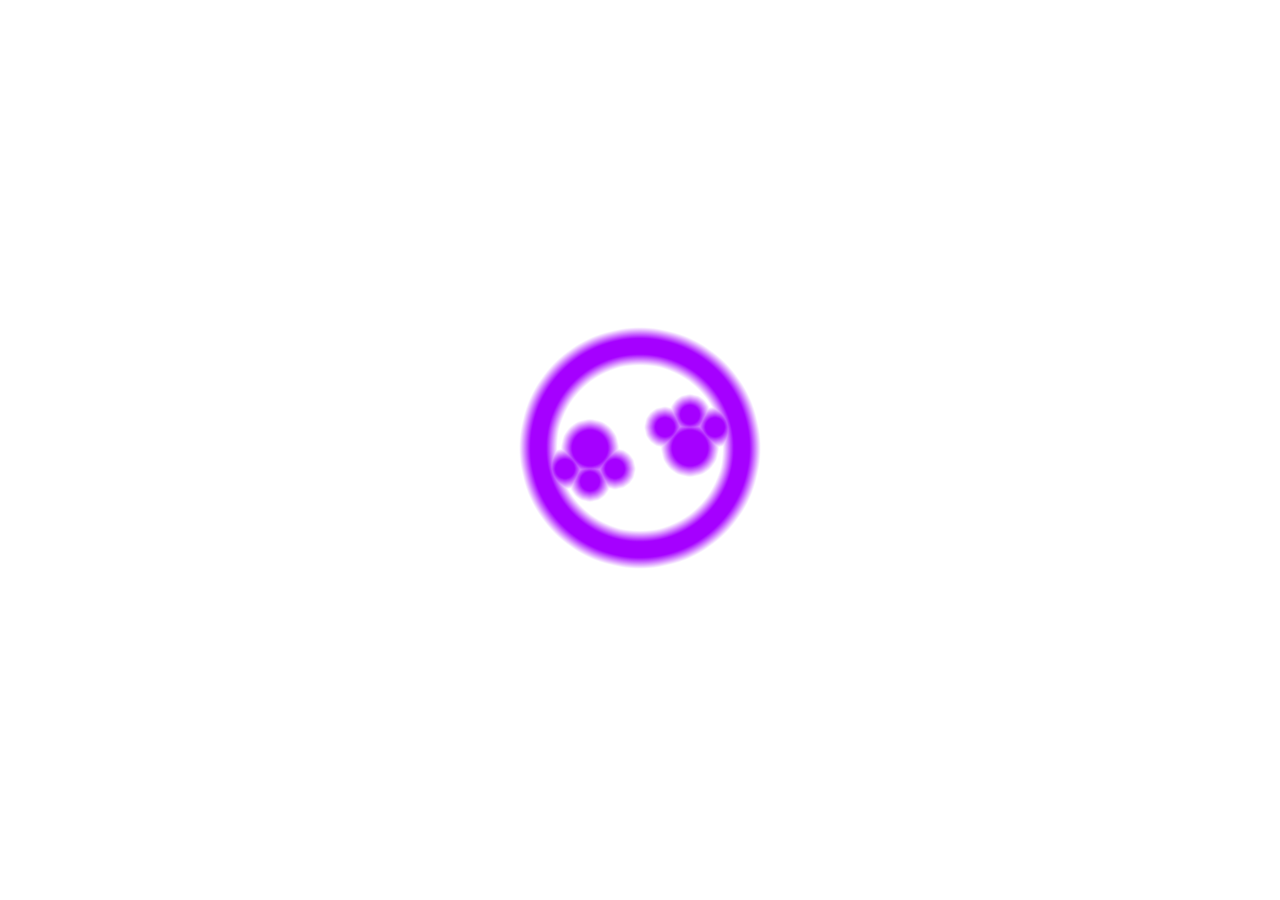
<file: index.html>
<!DOCTYPE html>
<html lang="en">
  <head>
    <title>welcome (๑￫‿ฺ￩๑)</title>
    <meta charset="utf-8">
    <link rel="stylesheet" href="css/styles.css">
    <meta name="viewport" content="width=device-width, initial-scale=1">
    <!--Fonts-->
    <link rel="preconnect" href="https://fonts.googleapis.com">
    <link rel="preconnect" href="https://fonts.gstatic.com" crossorigin>
    <link href="https://fonts.googleapis.com/css2?family=Libre+Franklin:wght@100&display=swap" rel="stylesheet">
    <!--Favicons-->
    <link rel="shortcut icon" href="images\logo\danielsgone.ico">
    <link rel="icon" type="image/png" sizes="32x32" href="images\logo\favicon32x32.png">
    <link rel="icon" type="image/png" sizes="192x192" href="images\logo\android-chrome.png">
    <link rel="mask-icon" href="images\logo\danielsgone.svg" color="#FFFFFF">
    <link rel="apple-touch-icon" sizes="180x180" href="images\logo\appleicon.png">
  </head>

  <body>
    <div id="portal">
      <a href="home"><img class="spin" src="images\logo\portal.png" width="250px"/></a>
    </div>
    <script src="./js/scripts.js"></script>
  </body>
</html>
</file>
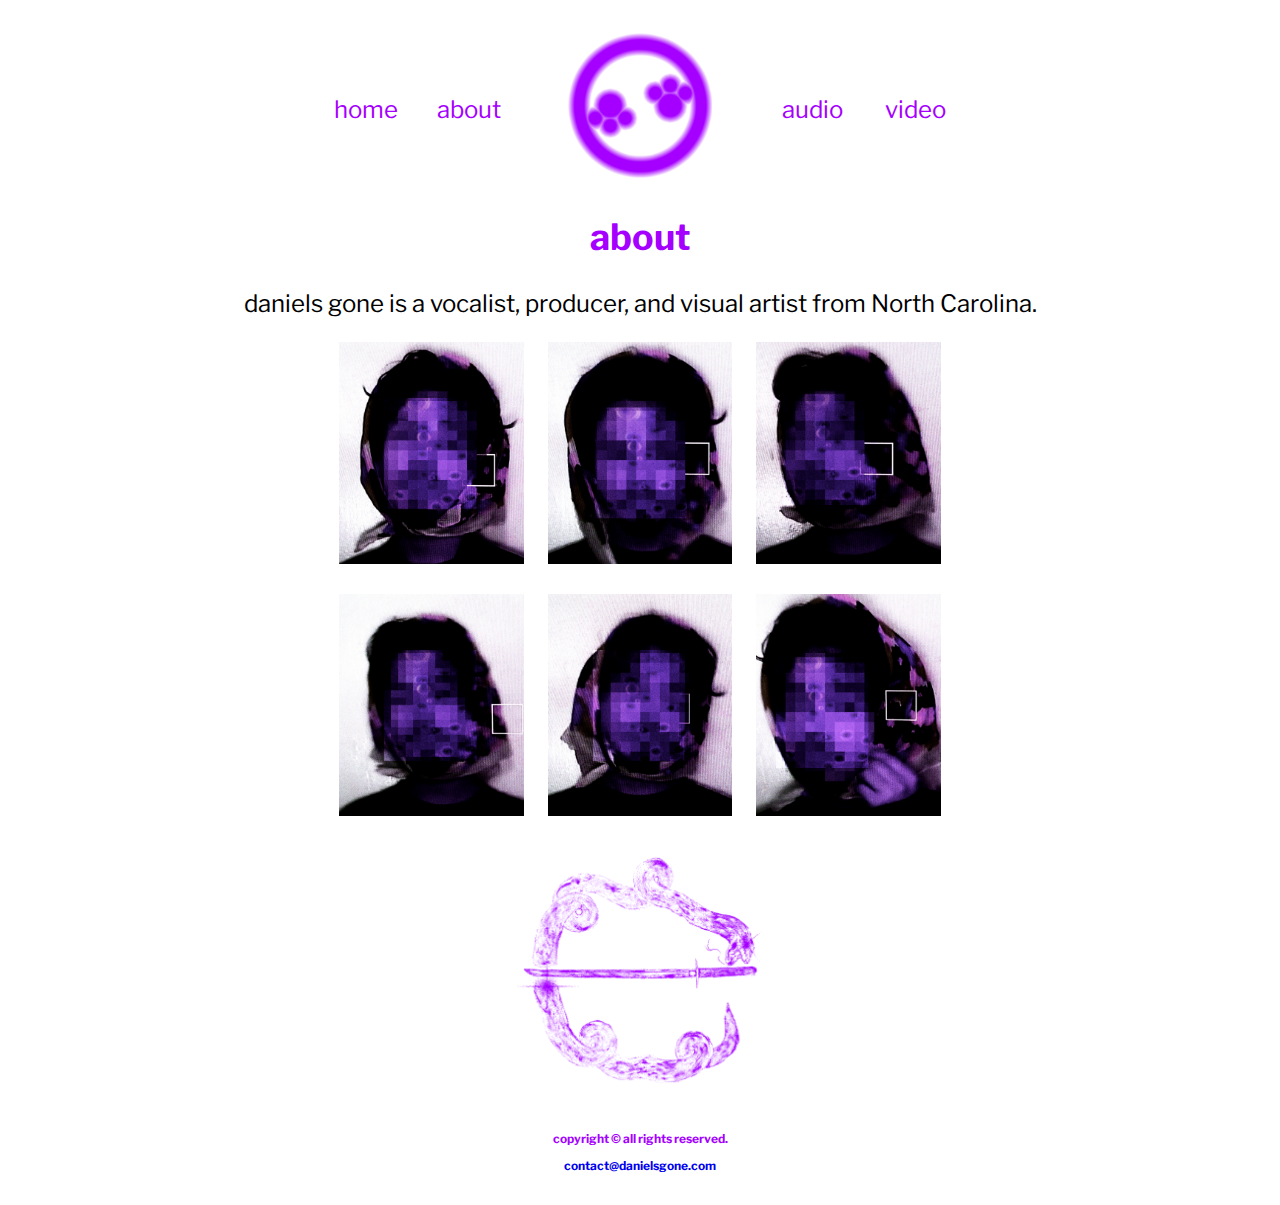
<file: about.html>
<!DOCTYPE html>
<html lang="en">
    <head>
        <title>about (ू˃̣̣̣̣̣̣︿˂̣̣̣̣̣̣ ू)</title>
        <meta charset="utf-8">
        <link rel="stylesheet" href="css/styles.css">
        <meta name="viewport" content="width=device-width, initial-scale=1">
        <!--Fonts-->
        <link rel="preconnect" href="https://fonts.googleapis.com">
        <link rel="preconnect" href="https://fonts.gstatic.com" crossorigin>
        <link href="https://fonts.googleapis.com/css2?family=Libre+Franklin:wght@100&display=swap" rel="stylesheet">
        <!--Favicons-->
        <link rel="shortcut icon" href="images\logo\danielsgone.ico">
        <link rel="icon" type="image/png" sizes="32x32" href="images\logo\favicon32x32.png">
        <link rel="icon" type="image/png" sizes="192x192" href="images\logo\android-chrome.png">
        <link rel="mask-icon" href="images\logo\danielsgone.svg" color="#FFFFFF">
        <link rel="apple-touch-icon" sizes="180x180" href="images\logo\appleicon.png">
    </head>

    <body>
        <!--Navigation Block-->
        <header>
            <div id="mobileNav">
                <div class="mobileHead">
                    <div class="fade">
                        <a href="home"><img src="images\logo\logo.png" alt="daniels gone Logo"></a>
                    </div>
                </div>
                <nav>
                    <ul>
                        <li><a href="home">home</a></li>
                        <li><a href="about">about</a></li>            
                        <li><a href="audio">audio</a></li>
                        <li><a href="video">video</a></li>
                    </ul>        
                </nav>
            </div>

            <div id="desktopNav">
                <div class="logo">
                    <div class="fade">
                        <a href="home"><img src="images\logo\logo.png" alt="daniels gone Logo"></a>
                    </div>
                </div>
                <div class="desktopNavBar">
                    <ul>
                        <li><a href="home">home</a></li>
                        <li><a href="about">about</a></li>
                        <li><a href="audio">audio</a></li>
                        <li><a href="video">video</a></li>
                    </ul>
                </div>
            </div>
        </header>

        <!--Main Content Area-->
        <main>
            <h2>about</h2>
            <p>daniels gone is a vocalist, producer, and visual artist from North Carolina.</p>

            <div class="photoGrid">
                <a href="https://youtu.be/pSFKVT14DxY" target="_blank">
                    <picture>
                        <source media="(max-width: 750px)" srcset="images\gallery\450\photogenic_450px.jpg">
                        <source media="(max-width: 1000px)" srcset="images\gallery\750\photogenic_750px.jpg">
                        <source srcset="images\gallery\1000\photogenic_1000px.jpg">
                
                        <img src="images\gallery\750\photogenic_750px.jpg"
                        alt="Track 1 Cover Art">
                    </picture>
                </a>
                <a href="https://youtu.be/nl0IYeOrF50" target="_blank">
                    <picture>
                        <source media="(max-width: 750px)" srcset="images\gallery\450\w8room_450px.jpg">
                        <source media="(max-width: 1000px)" srcset="images\gallery\750\w8room_750px.jpg">
                        <source srcset="images\gallery\1000\w8room_1000px.jpg">
                
                        <img src="images\gallery\750\w8room_750px.jpg"
                        alt="Track 2 Cover Art">
                    </picture>
                </a>
                <a href="https://youtu.be/VcgIjt9IxE8" target="_blank">
                    <picture>
                        <source media="(max-width: 750px)" srcset="images\gallery\450\matchlobby_450px.jpg">
                        <source media="(max-width: 1000px)" srcset="images\gallery\750\matchlobby_750px.jpg">
                        <source srcset="images\gallery\1000\matchlobby_1000px.jpg">
                
                        <img src="images\gallery\750\matchlobby_750px.jpg"
                        alt="Track 3 Cover Art">
                    </picture>
                </a>
                <a href="https://youtu.be/3FqaSw4HRkE" target="_blank">
                    <picture>
                        <source media="(max-width: 750px)" srcset="images\gallery\450\luzazul_450px.jpg">
                        <source media="(max-width: 1000px)" srcset="images\gallery\750\luzazul_750px.jpg">
                        <source srcset="images\gallery\1000\luzazul_1000px.jpg">
                
                        <img src="images\gallery\750\luzazul_750px.jpg"
                        alt="Track 4 Cover Art">
                    </picture>
                </a>
                <a href="https://youtu.be/crN9_piVKD4" target="_blank">
                    <picture>
                        <source media="(max-width: 750px)" srcset="images\gallery\450\violetnoise_450px.jpg">
                        <source media="(max-width: 1000px)" srcset="images\gallery\750\violetnoise_750px.jpg">
                        <source srcset="images\gallery\1000\violetnoise_1000px.jpg">
                
                        <img src="images\gallery\750\violetnoise_750px.jpg"
                        alt="Track 5 Cover Art">
                    </picture>
                </a>
                <a href="https://youtu.be/OcelBNFK7g8" target="_blank">
                    <picture>
                        <source media="(max-width: 750px)" srcset="images\gallery\450\corazon_450px.jpg">
                        <source media="(max-width: 1000px)" srcset="images\gallery\750\corazon_750px.jpg">
                        <source srcset="images\gallery\1000\corazon_1000px.jpg">
                
                        <img src="images\gallery\750\corazon_750px.jpg"
                        alt="Track 6 Cover Art">
                    </picture>
                </a>
            </div>

            <div class="endproject">
                <a href="https://endproject.닷컴" target="_blank"><img src="images\logo\endproject.png" alt="Endproject Logo"></a>
            </div>
        </main>

        <!--Footer content-->    
        <footer> 
            <p>copyright &copy; all rights reserved.</p>
            <p><a href="mailto:contact@danielsgone.com">contact@danielsgone.com</a></p>
        </footer>

        <script src="./js/scripts.js"></script>
    </body>
</html>
</file>
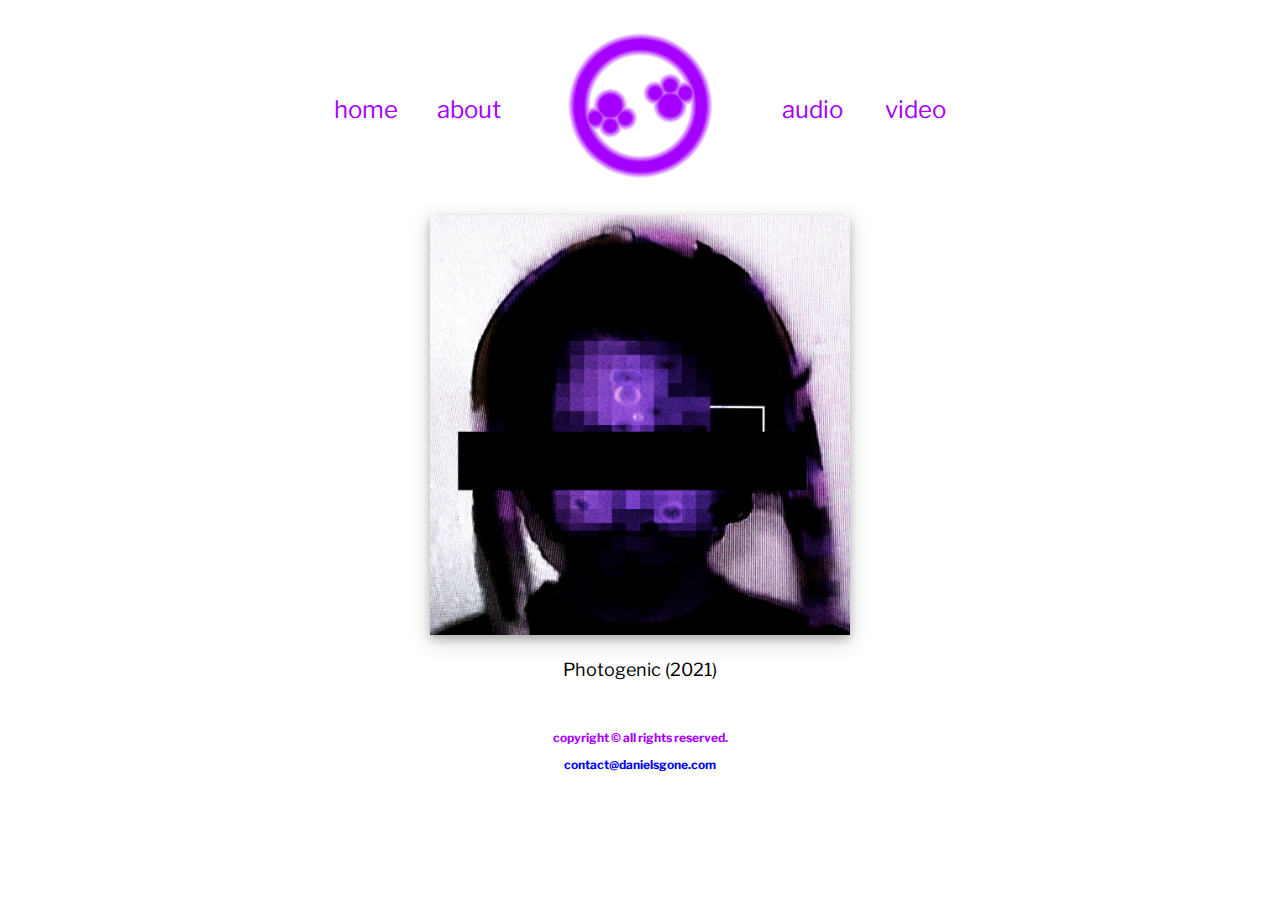
<file: audio.html>
<!DOCTYPE html>
<html lang="en">
    <head>
        <title>audio ♫꒰･◡･๑ ꒱</title>
        <meta charset="utf-8">
        <link rel="stylesheet" href="css/styles.css">
        <meta name="viewport" content="width=device-width, initial-scale=1">
        <!--Fonts-->
        <link rel="preconnect" href="https://fonts.googleapis.com">
        <link rel="preconnect" href="https://fonts.gstatic.com" crossorigin>
        <link href="https://fonts.googleapis.com/css2?family=Libre+Franklin:wght@100&display=swap" rel="stylesheet">
        <!--Favicons-->
        <link rel="shortcut icon" href="images\logo\danielsgone.ico">
        <link rel="icon" type="image/png" sizes="32x32" href="images\logo\favicon32x32.png">
        <link rel="icon" type="image/png" sizes="192x192" href="images\logo\android-chrome.png">
        <link rel="mask-icon" href="images\logo\danielsgone.svg" color="#FFFFFF">
        <link rel="apple-touch-icon" sizes="180x180" href="images\logo\appleicon.png">
    </head>

    <body>
        <!--Navigation Block-->
        <header>
            <div id="mobileNav">
                <div class="mobileHead">
                    <div class="fade">
                        <a href="home"><img src="images\logo\logo.png" alt="daniels gone Logo"></a>
                    </div>
                </div>
                <nav>
                    <ul>
                        <li><a href="home">home</a></li>
                        <li><a href="about">about</a></li>            
                        <li><a href="audio">audio</a></li>
                        <li><a href="video">video</a></li>
                    </ul>        
                </nav>
            </div>

            <div id="desktopNav">
                <div class="logo">
                    <div class="fade">
                        <a href="home"><img src="images\logo\logo.png" alt="daniels gone Logo"></a>
                    </div>
                </div>
                <div class="desktopNavBar">
                    <ul>
                        <li><a href="home">home</a></li>
                        <li><a href="about">about</a></li>
                        <li><a href="audio">audio</a></li>
                        <li><a href="video">video</a></li>
                    </ul>
                </div>
            </div>
        </header>

        <!--Main Content Area-->
        <main>
            <div id="contentColumn">
                <div class="musicContainer">
                    <div class="musicArt">
                        <a href="https://danielsgone.fanlink.to/photogenic" target="_blank">                        
                            <picture>
                                <source media="(max-width: 750px)" srcset="images\cover\photogenic\photogenic_450px.jpg">
                                <source media="(max-width: 1000px)" srcset="images\cover\photogenic\photogenic_750px.jpg">
                                <source srcset="images\cover\photogenic\photogenic_1000px.jpg">
                        
                                <img src="images\cover\photogenic\photogenic_750px.png"
                                alt="Photogenic Cover Art">
                            </picture>
                        </a>
                    </div>
                    <div class="title">
                        <p>Photogenic (2021)</p>
                    </div>
                </div>
            </div>
        </main>

        <!--Footer content-->    
        <footer> 
            <p>copyright &copy; all rights reserved.</p>
            <p><a href="mailto:contact@danielsgone.com">contact@danielsgone.com</a></p>
        </footer>
    </body>
</html>
</file>
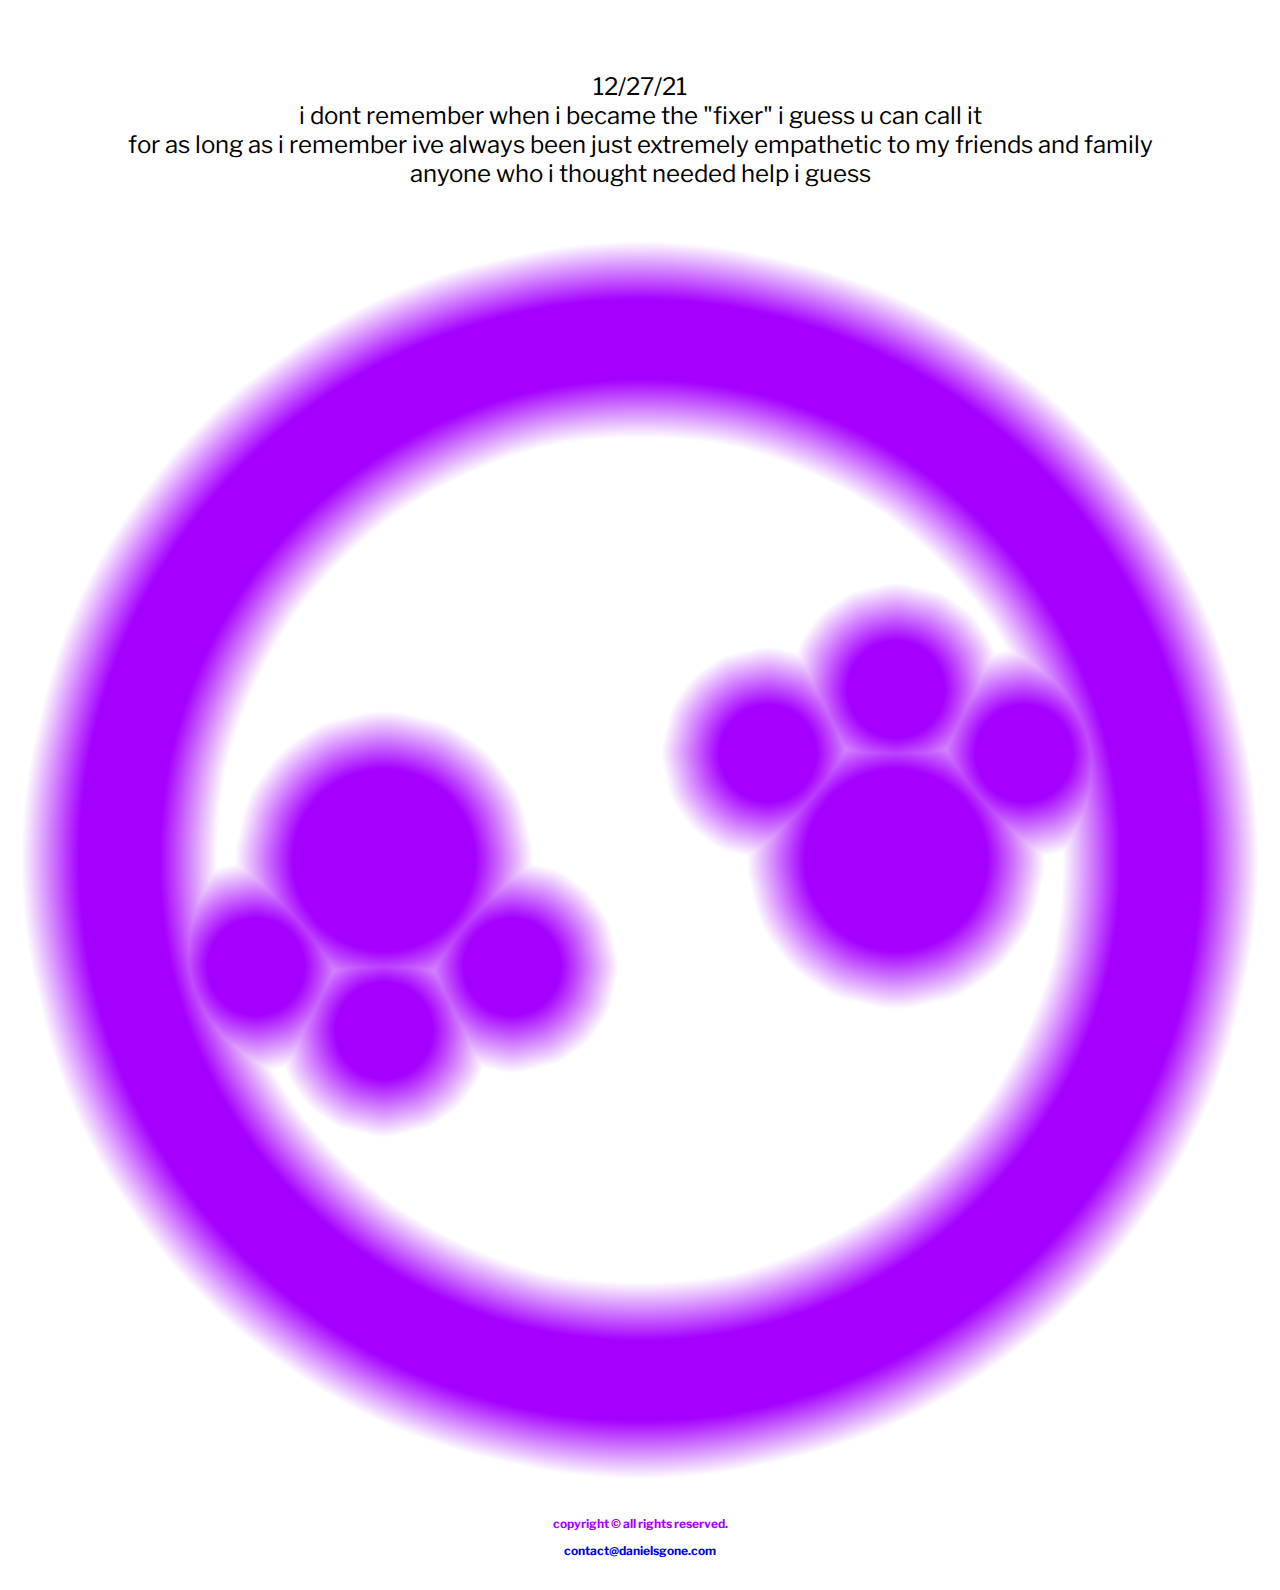
<file: brain.html>
<!DOCTYPE html>
<html lang="en">
<head>
    <title>daniels gone</title>
    <meta charset="utf-8">
    <link rel="stylesheet" href="css/styles.css">
    <meta name="viewport" content="width=device-width, initial-scale=1">
    <!--Fonts-->
    <link rel="preconnect" href="https://fonts.googleapis.com">
    <link rel="preconnect" href="https://fonts.gstatic.com" crossorigin>
    <link href="https://fonts.googleapis.com/css2?family=Libre+Franklin:wght@100&display=swap" rel="stylesheet">
    <!--Favicons-->
    <link rel="shortcut icon" href="images/danielsgone.ico">
    <link rel="icon" type="image/png" sizes="32x32" href="images/favicon32x32.png">
    <link rel="apple-touch-icon" sizes="180x180" href="images/appleicon.png">
    <link rel="icon" sizes="192x192" href="images/android-chrome.png">
</head>

<body>

    <!--Main Content Area-->
    
    <main>

        <p>
            <caption>12/27/21</caption><br>
            i dont remember when i became the "fixer" i guess u can call it<br>
            for as long as i remember ive always been just extremely empathetic to my friends and family<br>
            anyone who i thought needed help i guess<br>

        
        </p>

    </main>

    <!--Footer content-->

    <footer>
        
        <div id="footlogo">
            <a href="home"><img class="spin" src="images/danielsgonelogo.png" alt="Return"></a>
        </div>

        <p>copyright &copy; all rights reserved.</p>
        <p><a href="mailto:contact@danielsgone.com">contact@danielsgone.com</a></p>

    </footer>
    
</body>

</html>
</file>
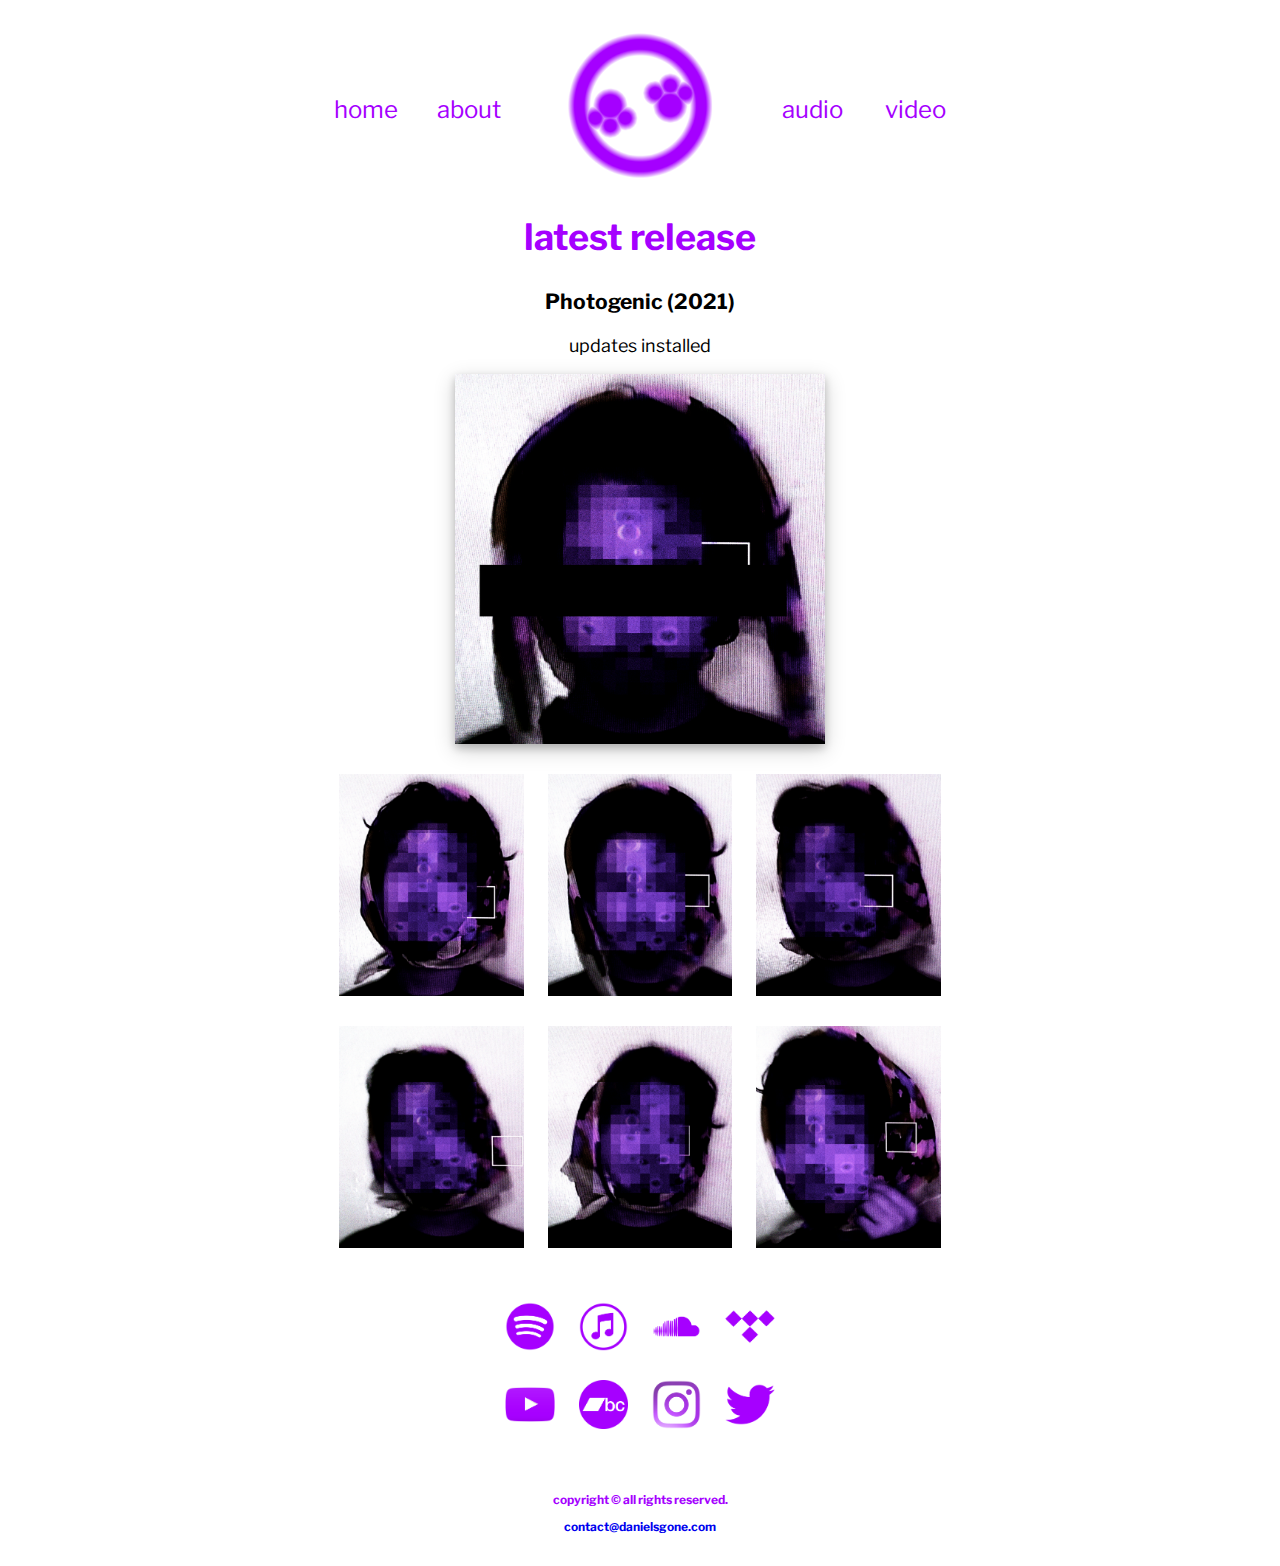
<file: home.html>
<!DOCTYPE html>
<html lang="en">
    <head>
        <title>home ઈ(@̴̨̊̋̐̃̀̽̽ͅ❦@̴̨̊̋̐̃̀̽̽ͅ)ૐ</title>
        <meta charset="utf-8">
        <link rel="stylesheet" href="css/styles.css">
        <meta name="viewport" content="width=device-width, initial-scale=1">
        <!--Fonts-->
        <link rel="preconnect" href="https://fonts.googleapis.com">
        <link rel="preconnect" href="https://fonts.gstatic.com" crossorigin>
        <link href="https://fonts.googleapis.com/css2?family=Libre+Franklin:wght@100&display=swap" rel="stylesheet">
        <!--Favicons-->
        <link rel="shortcut icon" href="images\logo\danielsgone.ico">
        <link rel="icon" type="image/png" sizes="32x32" href="images\logo\favicon32x32.png">
        <link rel="icon" type="image/png" sizes="192x192" href="images\logo\android-chrome.png">
        <link rel="mask-icon" href="images\logo\danielsgone.svg" color="#FFFFFF">
        <link rel="apple-touch-icon" sizes="180x180" href="images\logo\appleicon.png">
    </head>

    <body>
        <!--Navigation Block-->
        <header>
            <div id="mobileNav">
                <div class="mobileHead">
                    <div class="fade">
                        <a href="home"><img src="images\logo\logo.png" alt="daniels gone Logo"></a>
                    </div>
                </div>
                <nav>
                    <ul>
                        <li><a href="home">home</a></li>
                        <li><a href="about">about</a></li>            
                        <li><a href="audio">audio</a></li>
                        <li><a href="video">video</a></li>
                    </ul>        
                </nav>
            </div>

            <div id="desktopNav">
                <div class="logo">
                    <div class="fade">
                        <a href="home"><img src="images\logo\logo.png" alt="daniels gone Logo"></a>
                    </div>
                </div>
                <div class="desktopNavBar">
                    <ul>
                        <li><a href="home">home</a></li>
                        <li><a href="about">about</a></li>
                        <li><a href="audio">audio</a></li>
                        <li><a href="video">video</a></li>
                    </ul>
                </div>
            </div>
        </header>

        <!--Main Content Area-->
        <main>
            <h2>latest release</h2>
            <div id="latestRelease">
                <div class="title">
                    <h3>Photogenic (2021)</h3>
                    <p>updates installed</p>
                </div>
                <div class="homeImage">
                    <a href="https://danielsgone.fanlink.to/photogenic" target="_blank">                        
                        <picture>
                            <source media="(max-width: 750px)" srcset="images\cover\photogenic\photogenic_450px.jpg">
                            <source media="(max-width: 1000px)" srcset="images\cover\photogenic\photogenic_750px.jpg">
                            <source srcset="images\cover\photogenic\photogenic_1000px.jpg">
                    
                            <img src="images\cover\photogenic\photogenic_750px.jpg"
                            alt="Photogenic Cover Art">
                        </picture>
                    </a>
                </div>             
            </div>

            <div class="photoGrid">
                <a href="https://youtu.be/pSFKVT14DxY" target="_blank">
                    <picture>
                        <source media="(max-width: 750px)" srcset="images\gallery\450\photogenic_450px.jpg">
                        <source media="(max-width: 1000px)" srcset="images\gallery\750\photogenic_750px.jpg">
                        <source srcset="images\gallery\1000\photogenic_1000px.jpg">
                
                        <img src="images\gallery\750\photogenic_750px.jpg"
                        alt="Track 1 Cover Art">
                    </picture>
                </a>
                <a href="https://youtu.be/nl0IYeOrF50" target="_blank">
                    <picture>
                        <source media="(max-width: 750px)" srcset="images\gallery\450\w8room_450px.jpg">
                        <source media="(max-width: 1000px)" srcset="images\gallery\750\w8room_750px.jpg">
                        <source srcset="images\gallery\1000\w8room_1000px.jpg">
                
                        <img src="images\gallery\750\w8room_750px.jpg"
                        alt="Track 2 Cover Art">
                    </picture>
                </a>
                <a href="https://youtu.be/VcgIjt9IxE8" target="_blank">
                    <picture>
                        <source media="(max-width: 750px)" srcset="images\gallery\450\matchlobby_450px.jpg">
                        <source media="(max-width: 1000px)" srcset="images\gallery\750\matchlobby_750px.jpg">
                        <source srcset="images\gallery\1000\matchlobby_1000px.jpg">
                
                        <img src="images\gallery\750\matchlobby_750px.jpg"
                        alt="Track 3 Cover Art">
                    </picture>
                </a>
                <a href="https://youtu.be/3FqaSw4HRkE" target="_blank">
                    <picture>
                        <source media="(max-width: 750px)" srcset="images\gallery\450\luzazul_450px.jpg">
                        <source media="(max-width: 1000px)" srcset="images\gallery\750\luzazul_750px.jpg">
                        <source srcset="images\gallery\1000\luzazul_1000px.jpg">
                
                        <img src="images\gallery\750\luzazul_750px.jpg"
                        alt="Track 4 Cover Art">
                    </picture>
                </a>
                <a href="https://youtu.be/crN9_piVKD4" target="_blank">
                    <picture>
                        <source media="(max-width: 750px)" srcset="images\gallery\450\violetnoise_450px.jpg">
                        <source media="(max-width: 1000px)" srcset="images\gallery\750\violetnoise_750px.jpg">
                        <source srcset="images\gallery\1000\violetnoise_1000px.jpg">
                
                        <img src="images\gallery\750\violetnoise_750px.jpg"
                        alt="Track 5 Cover Art">
                    </picture>
                </a>
                <a href="https://youtu.be/OcelBNFK7g8" target="_blank">
                    <picture>
                        <source media="(max-width: 750px)" srcset="images\gallery\450\corazon_450px.jpg">
                        <source media="(max-width: 1000px)" srcset="images\gallery\750\corazon_750px.jpg">
                        <source srcset="images\gallery\1000\corazon_1000px.jpg">
                
                        <img src="images\gallery\750\corazon_750px.jpg"
                        alt="Track 6 Cover Art">
                    </picture>
                </a>
            </div>

            <div class="socialBox">
                <a href="https://open.spotify.com/artist/3MrIB45UtdIekNVptzO9sL?si=CNuy1i6rR--XxVP_t2FCxw" target="_blank">
                    <picture>
                        <source media="(max-width: 750px)" srcset="images\socials\450\spotify_450px.png">
                        <source media="(max-width: 1000px)" srcset="images\socials\750\spotify_750px.png">
                        <source srcset="images\socials\1000\spotify_1000px.png">
                
                        <img src="images\socials\750\spotify_750px.png"
                        alt="Spotify Logo">
                    </picture>
                </a>
                <a href="https://music.apple.com/us/artist/daniels-gone/1454774894" target="_blank">
                    <picture>
                        <source media="(max-width: 750px)" srcset="images\socials\450\apple_450px.png">
                        <source media="(max-width: 1000px)" srcset="images\socials\750\apple_750px.png">
                        <source srcset="images\socials\1000\apple_1000px.png">
                
                        <img src="images\socials\750\apple_750px.png"
                        alt="Apple Music Logo">
                    </picture>
                </a>
                <a href="https://soundcloud.com/danielsgone" target="_blank">
                    <picture>
                        <source media="(max-width: 750px)" srcset="images\socials\450\soundcloud_450px.png">
                        <source media="(max-width: 1000px)" srcset="images\socials\750\soundcloud_750px.png">
                        <source srcset="images\socials\1000\soundcloud_1000px.png">
                
                        <img src="images\socials\750\soundcloud_750px.png"
                        alt="Soundcloud Logo">
                    </picture>
                </a>
                <a href="https://store.tidal.com/us/artist/10970494" target="_blank">
                    <picture>
                        <source media="(max-width: 750px)" srcset="images\socials\450\tidal_450px.png">
                        <source media="(max-width: 1000px)" srcset="images\socials\750\tidal_750px.png">
                        <source srcset="images\socials\1000\tidal_1000px.png">
                
                        <img src="images\socials\750\tidal_750px.png"
                        alt="Tidal Logo">
                    </picture>
                </a>
                <a href="https://www.youtube.com/channel/UCf_xhLv-RTMWfu6y93nCUgA" target="_blank">
                    <picture>
                        <source media="(max-width: 750px)" srcset="images\socials\450\youtube_450px.png">
                        <source media="(max-width: 1000px)" srcset="images\socials\750\youtube_750px.png">
                        <source srcset="images\socials\1000\youtube_1000px.png">
                
                        <img src="images\socials\750\youtube_750px.png"
                        alt="YouTube Logo">
                    </picture>
                </a>
                <a href="https://danielsgone.bandcamp.com" target="_blank">
                    <picture>
                        <source media="(max-width: 750px)" srcset="images\socials\450\bandcamp_450px.png">
                        <source media="(max-width: 1000px)" srcset="images\socials\750\bandcamp_750px.png">
                        <source srcset="images\socials\1000\bandcamp_1000px.png">
                
                        <img src="images\socials\750\bandcamp_750px.png"
                        alt="BandCamp Logo">
                    </picture>
                </a>
                <a href="https://www.instagram.com/danielsgone/" target="_blank">
                    <picture>
                        <source media="(max-width: 750px)" srcset="images\socials\450\instagram_450px.png">
                        <source media="(max-width: 1000px)" srcset="images\socials\750\instagram_750px.png">
                        <source srcset="images\socials\1000\instagram_1000px.png">
                
                        <img src="images\socials\750\instagram_750px.png"
                        alt="Instagram Logo">
                    </picture>
                </a>
                <a href="https://twitter.com/danielsgne" target="_blank">
                    <picture>
                        <source media="(max-width: 750px)" srcset="images\socials\450\twitter_450px.png">
                        <source media="(max-width: 1000px)" srcset="images\socials\750\twitter_750px.png">
                        <source srcset="images\socials\1000\twitter_1000px.png">
                
                        <img src="images\socials\750\twitter_750px.png"
                        alt="Twitter Logo">
                    </picture>
                </a>   
            </div>
        </main>

        <!--Footer content-->    
        <footer> 
            <p>copyright &copy; all rights reserved.</p>
            <p><a href="mailto:contact@danielsgone.com">contact@danielsgone.com</a></p>
        </footer>

        <script src="./js/scripts.js"></script>
    </body>
</html>
</file>
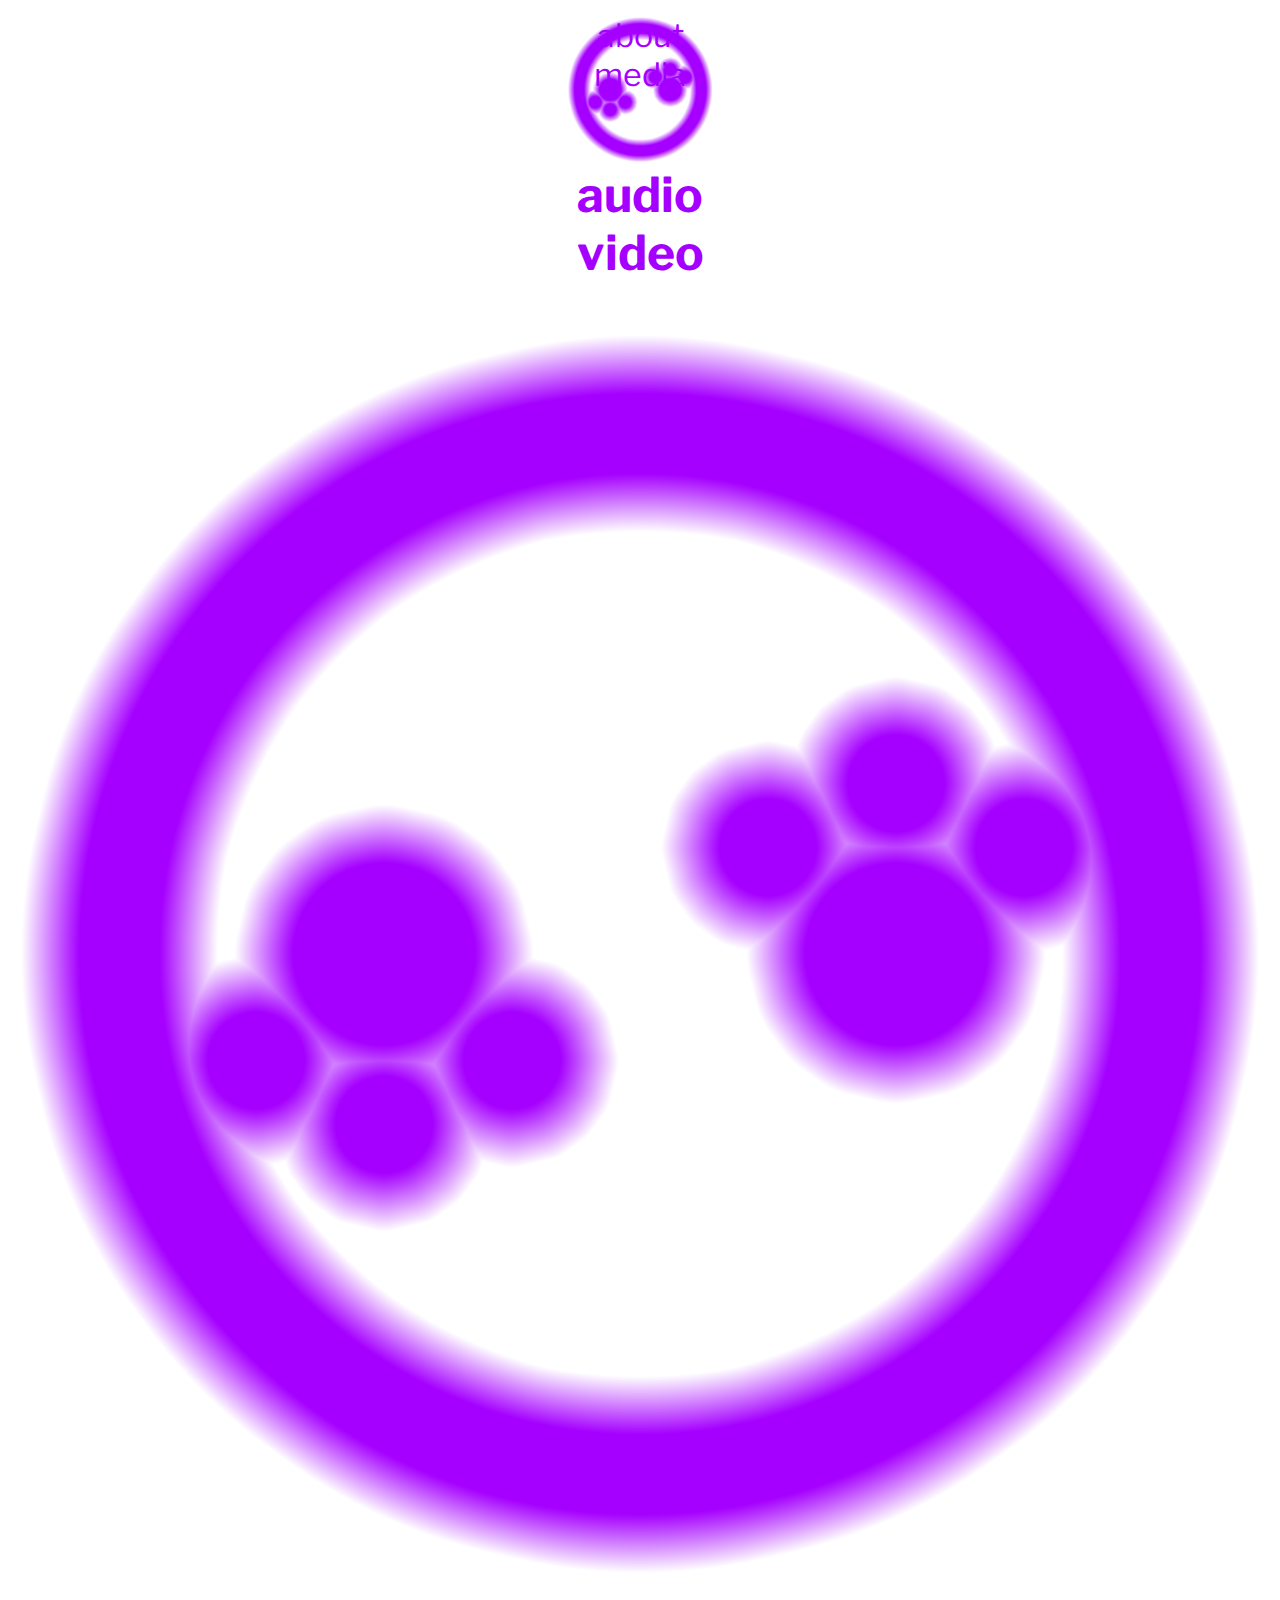
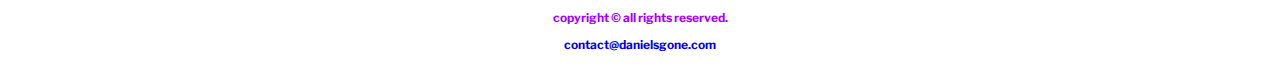
<file: media.html>
<!DOCTYPE html>
<html lang="en">
<head>
    <title>daniels gone</title>
    <meta charset="utf-8">
    <link rel="stylesheet" href="css/styles.css">
    <meta name="viewport" content="width=device-width, initial-scale=1">
    <!--Fonts-->
    <link rel="preconnect" href="https://fonts.googleapis.com">
    <link rel="preconnect" href="https://fonts.gstatic.com" crossorigin>
    <link href="https://fonts.googleapis.com/css2?family=Libre+Franklin:wght@100&display=swap" rel="stylesheet">
    <!--Favicons-->
    <link rel="shortcut icon" href="images/danielsgone.ico">
    <link rel="icon" type="image/png" sizes="32x32" href="images/favicon32x32.png">
    <link rel="apple-touch-icon" sizes="180x180" href="images/appleicon.png">
    <link rel="icon" sizes="192x192" href="images/android-chrome.png">
</head>

<body>

    <!--Header for Name and Logo-->

        <header>

            <div class="logo">
                <a href="home"><img src="images/logo.png" alt="daniels gone Logo"></a>
            </div>

        </header>

    <!--Navigation Block-->
    <nav>
        <ul>
            <li><a href="about">about</a></li>
            <li><a href="media">media</a></li>
        </ul>
    </nav>

    <!--Main Content Area-->
    <main>

        <div class="mediatab">
            
            <a href="music"><h1>audio</h1></a>
            <a href="video"><h1>video</h1></a>
            
        </div>

    </main>

    </main>

    <!--Footer content-->
    <footer>
        
        <div id="footlogo">
            <a href="home"><img class="spin" src="images/danielsgonelogo.png" alt="Return"></a>
        </div>

        <p>copyright &copy; all rights reserved.</p>
        <p><a href="mailto:contact@danielsgone.com">contact@danielsgone.com</a></p>

    </footer>
    
</body>

</html>
</file>
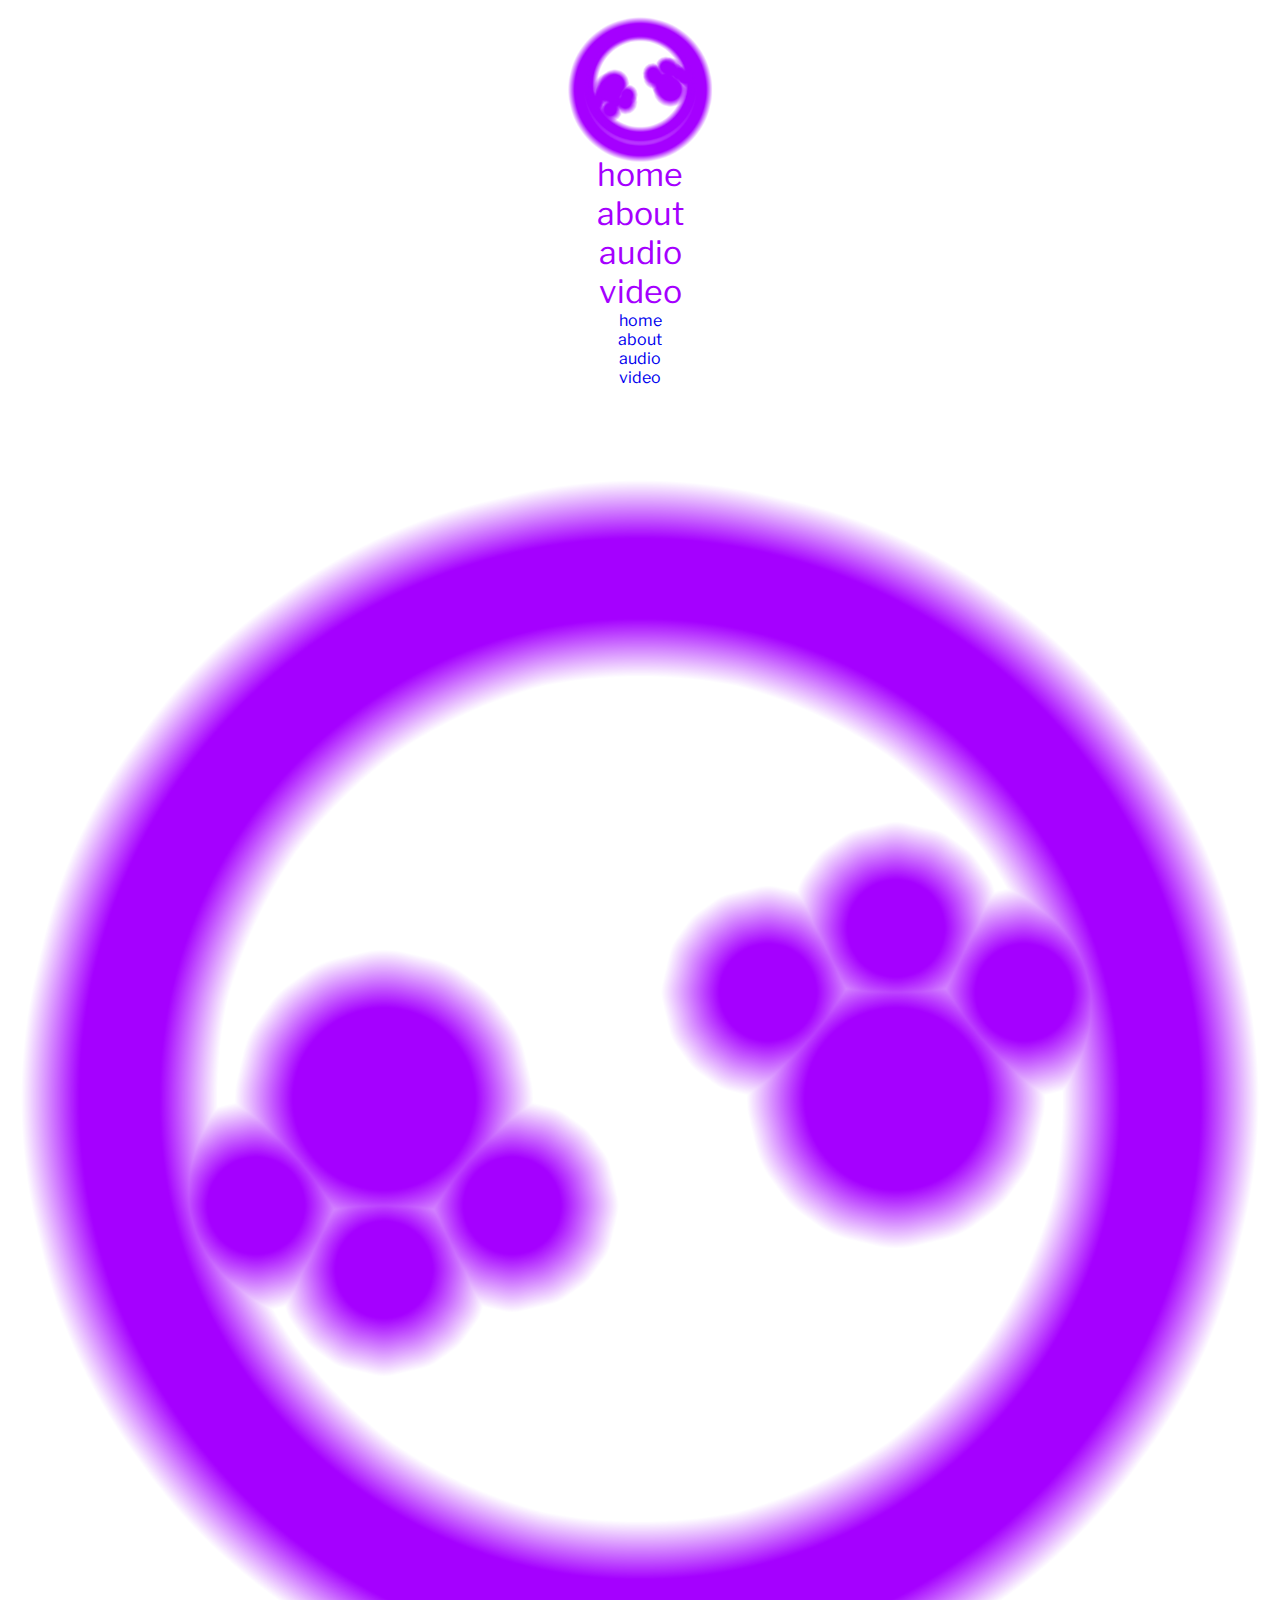
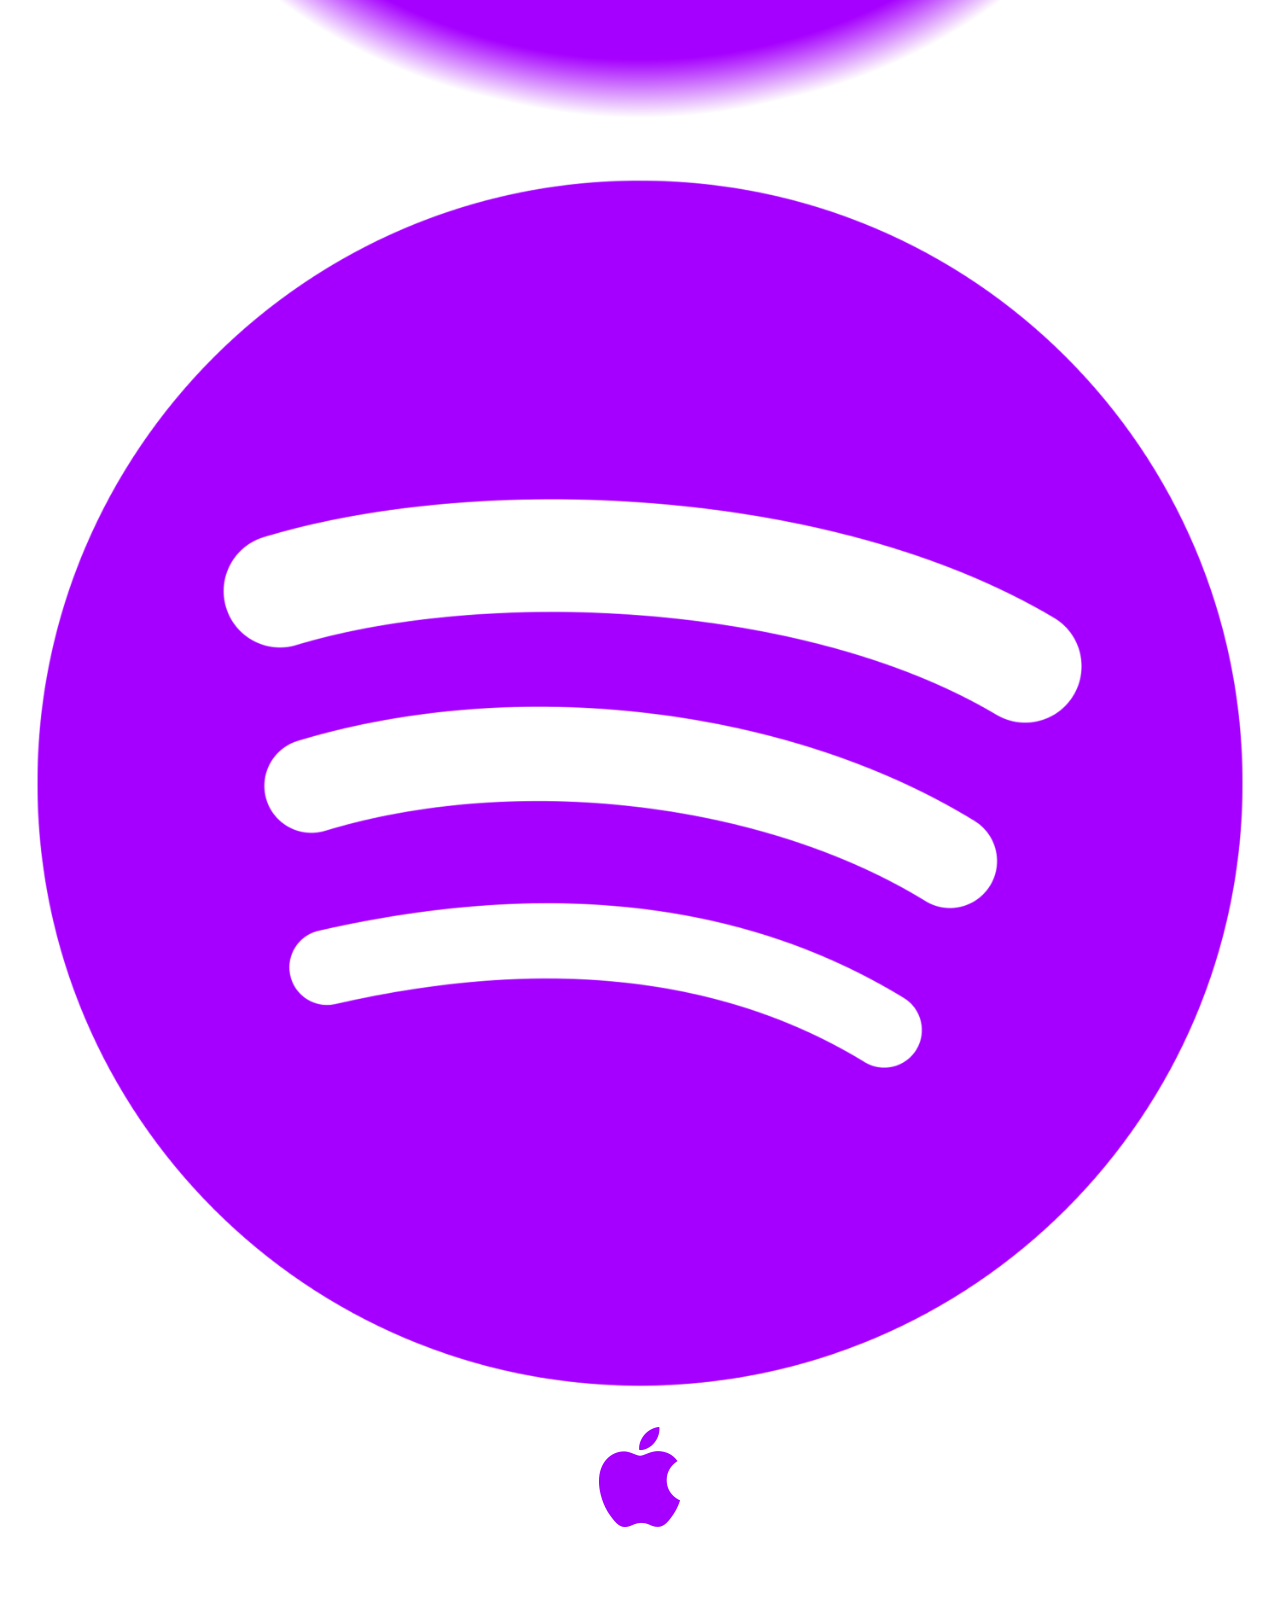
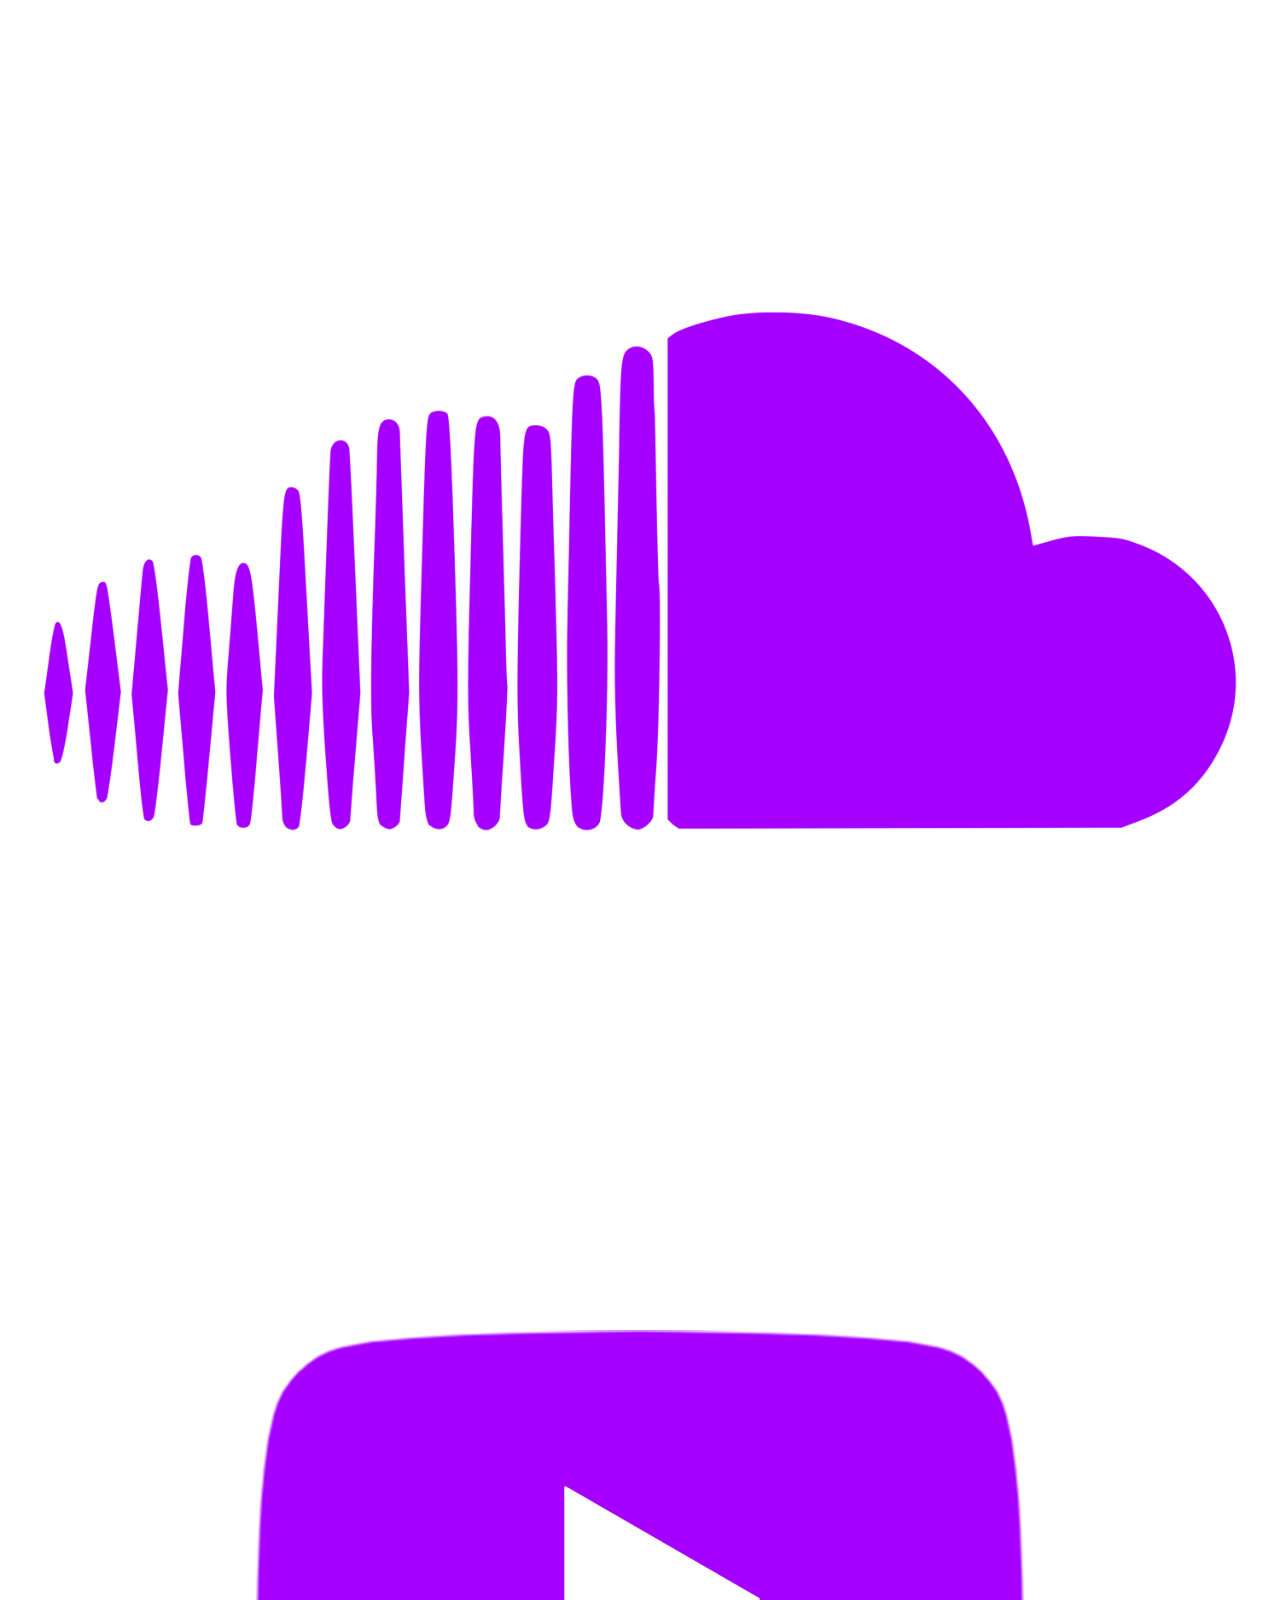
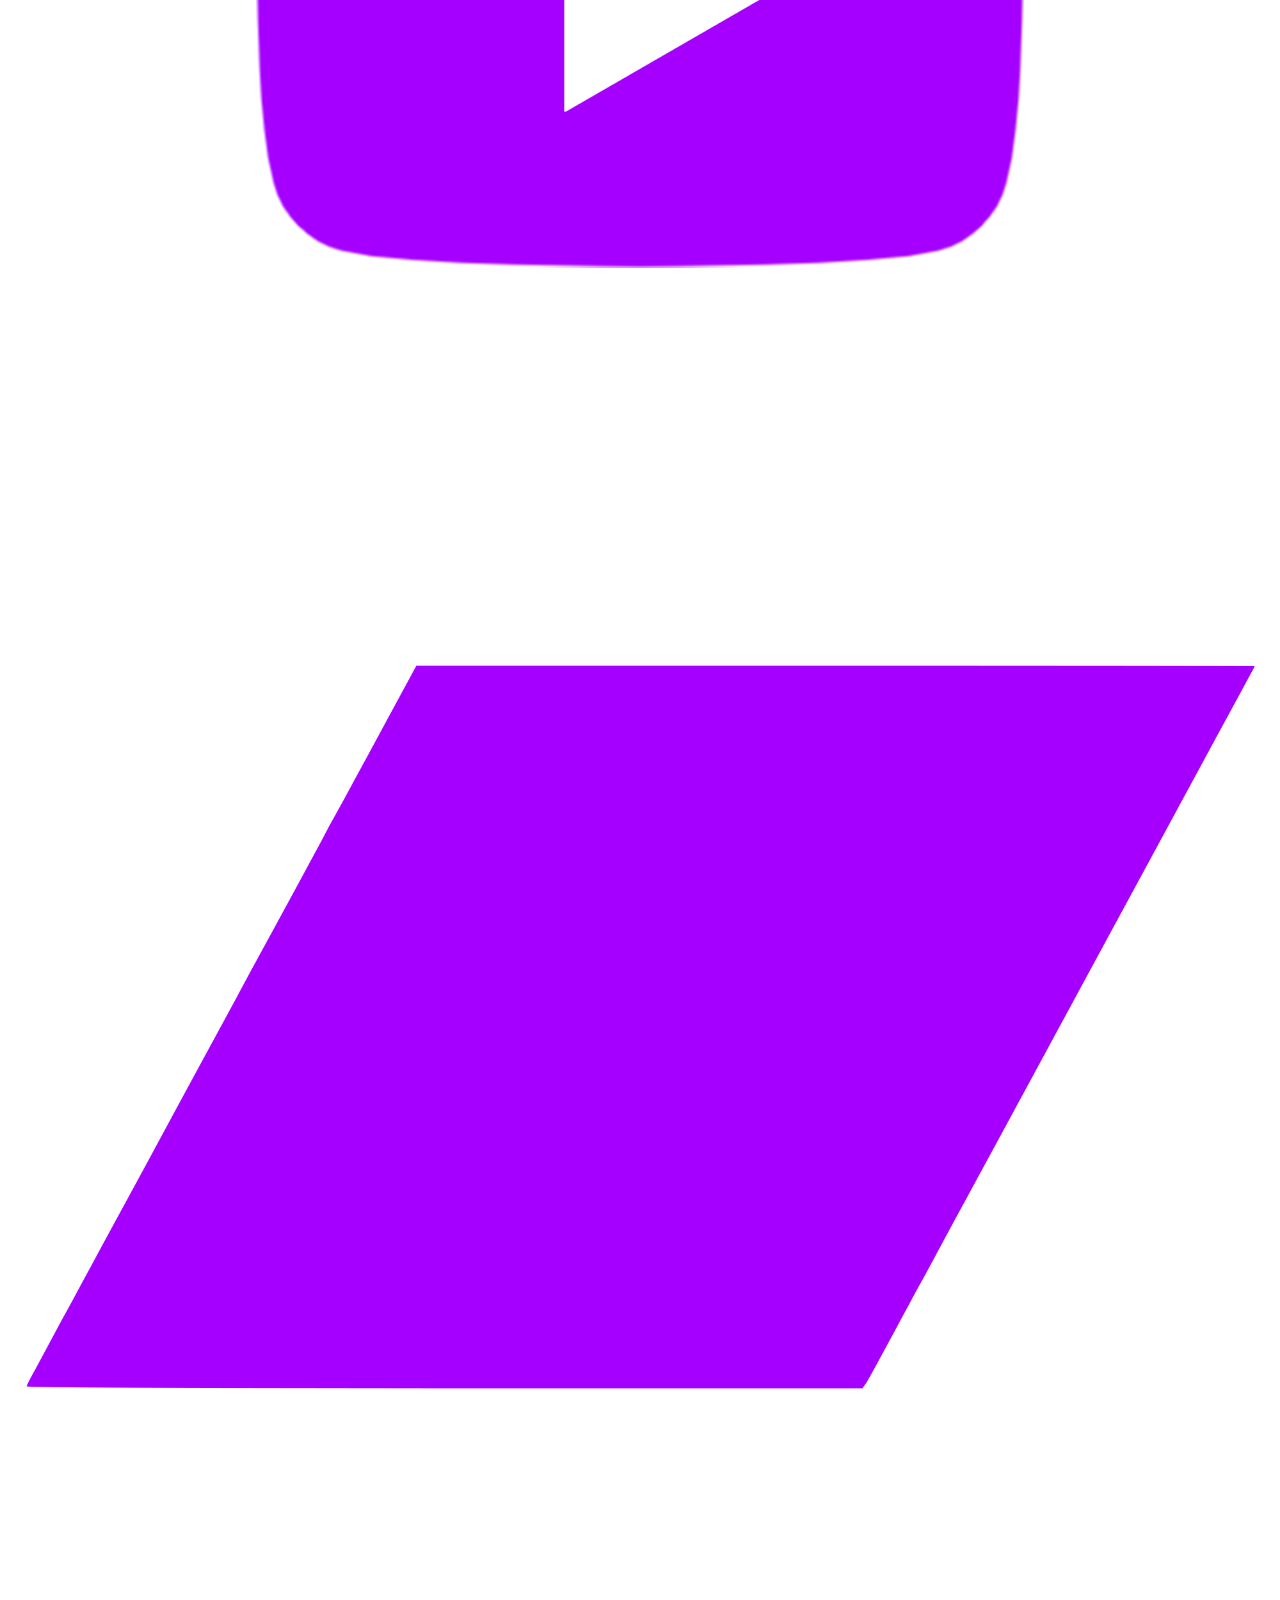
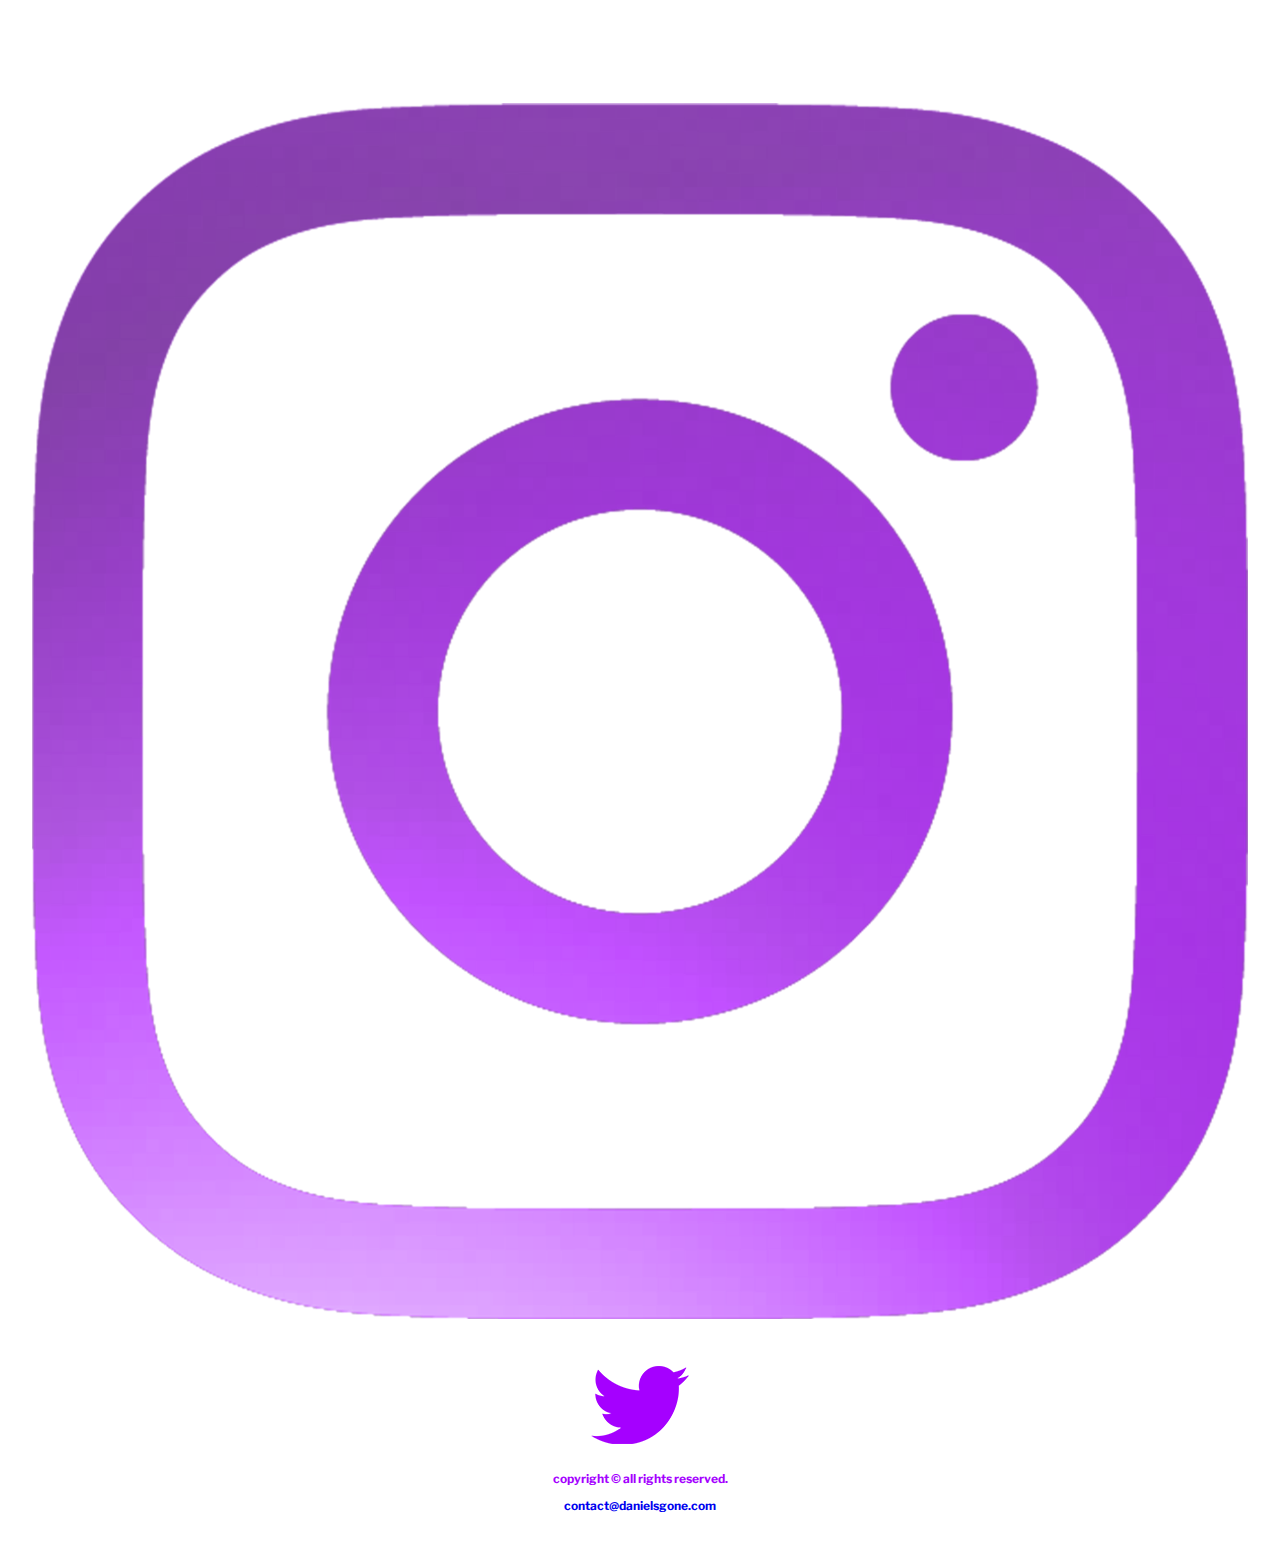
<file: template.html>
<!DOCTYPE html>
<html lang="en">
<head>
    <title>daniels gone</title>
    <meta charset="utf-8">
    <link rel="stylesheet" href="css/styles.css">
    <meta name="viewport" content="width=device-width, initial-scale=1">
    <!--Fonts-->
    <link rel="preconnect" href="https://fonts.googleapis.com">
    <link rel="preconnect" href="https://fonts.gstatic.com" crossorigin>
    <link href="https://fonts.googleapis.com/css2?family=Libre+Franklin:wght@100&display=swap" rel="stylesheet">
    <!--Favicons-->
    <link rel="shortcut icon" href="images/danielsgone.ico">
    <link rel="icon" type="image/png" sizes="32x32" href="images/favicon32x32.png">
    <link rel="icon" type="image/png" sizes="192x192" href="images/android-chrome.png">
    <link rel="mask-icon" href="images/danielsgone.svg" color="#FFFFFF">
    <link rel="apple-touch-icon" sizes="180x180" href="images/appleicon.png">
</head>

<body>

    <!--Navigation Block-->

    <header>

        <div id="mobilenav">

            <div class="mobilehead">

                <div class="fade">

                    <a href="home"><img src="images/logo.png" alt="daniels gone Logo"></a>

                </div>

            </div>

            <nav>

                <ul>

                    <li><a href="home">home</a></li>
                    <li><a href="about">about</a></li>            
                    <li><a href="audio">audio</a></li>
                    <li><a href="video">video</a></li>
                    
                </ul>
        
            </nav>

        </div>

        <div id="mainmenu">

            <div class="logo">

                <div class="fade">

                    <a href="home"><img src="images/logo.png" alt="daniels gone Logo"></a>

                </div>

            </div>

            <div class="innermenu">

                <ul>

                    <li><a href="home">home</a></li>
                    <li><a href="about">about</a></li>
                    <li><a href="audio">audio</a></li>
                    <li><a href="video">video</a></li>

                </ul>

            </div>

        </div>

    </header>

    <!--Main Content Area-->
    
    <main>

    </main>

    <!--Footer content-->

    <footer>
        
        <div id="footlogo">

            <a href="home"><img class="spin" src="images/danielsgonelogo.png" alt="Return"></a>
            
        </div>

        <div class="row">

            <div class="streamcolumn">

                <a href="https://open.spotify.com/artist/3MrIB45UtdIekNVptzO9sL?si=CNuy1i6rR--XxVP_t2FCxw" target="_blank"><img src="images/spotify.png"></a>
                <a href="https://music.apple.com/us/artist/daniels-gone/1454774894" target="_blank"><img src="images/apple.png"></a>
                <a href="https://soundcloud.com/danielsgone" target="_blank"><img src="images/soundcloud.png"></a>
                <a href="https://www.youtube.com/channel/UCf_xhLv-RTMWfu6y93nCUgA" target="_blank"><img src="images/youtube.png"></a>
                <a href="https://danielsgone.bandcamp.com" target="_blank"><img src="images/bandcamp.png"></a>
                <a href="https://www.instagram.com/danielsgone/" target="_blank"><img src="images/instagram.png"></a>
                <a href="https://twitter.com/danielsgne" target="_blank"><img src="images/twitter.png"></a>   

            </div>

        </div>

        <p>copyright &copy; all rights reserved.</p>
        <p><a href="mailto:contact@danielsgone.com">contact@danielsgone.com</a></p>

    </footer>
    
</body>

</html>
</file>
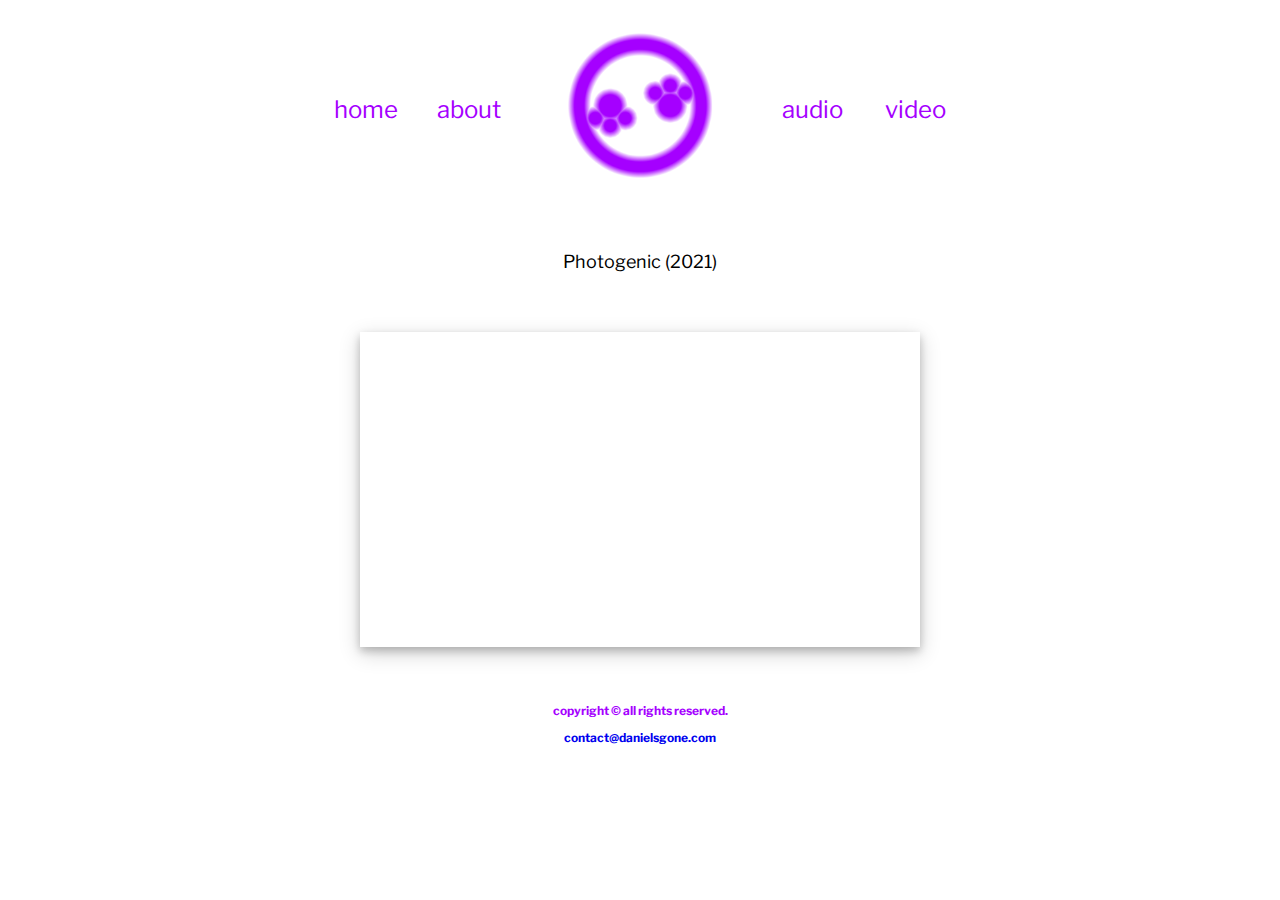
<file: video.html>
<!DOCTYPE html>
<html lang="en">
    <head>
        <title>video (✿•́^•̩̥̀๑)</title>
        <meta charset="utf-8">
        <link rel="stylesheet" href="css/styles.css">
        <meta name="viewport" content="width=device-width, initial-scale=1">
        <!--Fonts-->
        <link rel="preconnect" href="https://fonts.googleapis.com">
        <link rel="preconnect" href="https://fonts.gstatic.com" crossorigin>
        <link href="https://fonts.googleapis.com/css2?family=Libre+Franklin:wght@100&display=swap" rel="stylesheet">
        <!--Favicons-->
        <link rel="shortcut icon" href="images\logo\danielsgone.ico">
        <link rel="icon" type="image/png" sizes="32x32" href="images\logo\favicon32x32.png">
        <link rel="icon" type="image/png" sizes="192x192" href="images\logo\android-chrome.png">
        <link rel="mask-icon" href="images\logo\danielsgone.svg" color="#FFFFFF">
        <link rel="apple-touch-icon" sizes="180x180" href="images\logo\appleicon.png">
    </head>

    <body>
        <!--Navigation Block-->
        <header>
            <div id="mobileNav">
                <div class="mobileHead">
                    <div class="fade">
                        <a href="home"><img src="images\logo\logo.png" alt="daniels gone Logo"></a>
                    </div>
                </div>
                <nav>
                    <ul>
                        <li><a href="home">home</a></li>
                        <li><a href="about">about</a></li>            
                        <li><a href="audio">audio</a></li>
                        <li><a href="video">video</a></li>
                    </ul>        
                </nav>
            </div>

            <div id="desktopNav">
                <div class="logo">
                    <div class="fade">
                        <a href="home"><img src="images\logo\logo.png" alt="daniels gone Logo"></a>
                    </div>
                </div>
                <div class="desktopNavBar">
                    <ul>
                        <li><a href="home">home</a></li>
                        <li><a href="about">about</a></li>
                        <li><a href="audio">audio</a></li>
                        <li><a href="video">video</a></li>
                    </ul>
                </div>
            </div>
        </header>

        <!--Main Content Area-->
        <main>
            <div class="videoColumn">
                <div class="title">           
                    <p>Photogenic (2021)</p>       
                </div>
                <iframe class="responsive-iframe" src="https://www.youtube.com/embed/tDIircvcQCk" title="YouTube video player" frameborder="0" allow="accelerometer; autoplay; clipboard-write; encrypted-media; gyroscope; picture-in-picture" allowfullscreen></iframe>
        </main>

        <!--Footer content-->    
        <footer> 
            <p>copyright &copy; all rights reserved.</p>
            <p><a href="mailto:contact@danielsgone.com">contact@danielsgone.com</a></p>
        </footer>
    </body>
</html>
</file>
<file: css/styles.css>
/* CSS Reset */
body, header, nav, main, footer, h1, div, img, ul, figure, figcaption, section, article, aside, audio, video {
    margin: 0;
    padding: 0;
    border: 0;
}

/* Global Elements */
html {
    box-sizing: border-box;
}    

*, *:before,*:after {
    box-sizing: inherit;
}

body {
    background: #fff;
    font-family:'Libre Franklin', sans-serif;
    text-align: center;
}

a {
    text-decoration: none;
}

header {
    margin: 1em 0;
}

h1, h2 {
    color: #a500ff;
    font-weight: bold;    
}

/* Mobile Viewport */

/* Mobile Header */
.mobileHead {
    margin: 0 auto;
    width: 20%;
} 

/* Mobile Navigation */
#desktopNav {
    display: none;
}

#mobileNav {
    margin: 1.5em 0;
}

#mobileNav ul {
    display: inline-grid;
    grid-template-rows: repeat(2, 50%);
    grid-template-columns: repeat(2, 50%);
}

#mobileNav nav ul li {
    padding: 1em;
    list-style: none;
}

nav a {
    padding: .50em;
    color: #a500ff;
    font-size: 1.5em;
}

/* Mobile Main */
main {
    margin: 0 1em;
    font-size: 1.50em;
    text-align: center;
}

/* Mobile Footer */
footer {
    margin: 2em 0;
}

footer p {
    font-size: 0.75em;
    font-weight: bold;
    color: #a500ff;
}

.socialBox {
    gap: 1em;
    margin: 1em 0;
    display: inline-grid;
    justify-content: center;
    grid-template-rows: 2, 50%;
    grid-template-columns: repeat(4, 15%);
}

.socialBox img {
    width: 100%;
}

/* Mobile Home Page */
.homeImage {
    display: block;
    justify-content: center;
}

.homeImage img {
    width: 80%;
    box-shadow: 0 4px 8px 0 rgba(0, 0, 0, 0.2), 0 6px 20px 0 rgba(0, 0, 0, 0.19);
}

/* Mobile About Page */
.photoGrid {
    margin: 1em 0;
}

.photoGrid img {
    width: 30%;
}

.endproject {
    width: 50%;
    display: inline-block;
}

#epk {
    text-align: left;
}

#epk h2 {
    text-align: center;
}

/* Mobile Audio Page */
#contentColumn {
    display: grid;
    align-items: center;
    row-gap: 1em;
}

.musicContainer {
    display: block;
}

.musicArt img {
    width: 80%;
    border: none;
    box-shadow: 0 4px 8px 0 rgba(0, 0, 0, 0.2), 0 6px 20px 0 rgba(0, 0, 0, 0.19);
}

.title {
    font-size: 16px;
}

/* Mobile Videos Page */
.videoColumn {
    display: inline-grid;
    justify-content: center;
}

iframe {
    box-shadow: 0 4px 8px 0 rgba(0, 0, 0, 0.2), 0 6px 20px 0 rgba(0, 0, 0, 0.19);
    border: none;
}

/* Mobile Images */
img {
    max-width: 100%;
    height: auto;
}

/* Desktop viewport */
@media only screen and (min-width: 992px) {

    /* Desktop Header */
    header {
        width: auto;
        height: auto;
    }

    header img {
        width: 10%;
    }

    .mobileHead {
        display: none;
    }

    /* Desktop Navigation */
    #mobileNav {
        display: none;
    }

    #desktopNav {
        width: 100%;
        position: relative;
        display: inline-block;
    }
    
    #desktopNav ul li a:hover {
        color: #4E0078;
    }
    
    .logo {
        width: 300px;
        height: 300px;
        position: absolute;
        left: 50%;
        top: 0;
        content: "";
        margin-left: -150px;
    }
    
    .logo img {
        width: 50%;
        padding-top: 10px;
    }
    
    .desktopNavBar ul {
        margin: 0 auto;
        padding: 0;
        padding-top: 60px;
        width: 650px;
        text-align: right;
    }
    
    .desktopNavBar ul li {
        margin: 0;
        padding: 1;
        list-style: none;
        float: none;
        display: inline-block;
    
        font-size: 1.50em;
        list-style-type: none;
        padding: .80em;
    }
    
    .desktopNavBar ul li:nth-child(1) {
        float: left;
    }
    
    .desktopNavBar ul li:nth-child(2) {
        float: left;
    }
    
    .desktopNavBar ul li a {
        display: block;
        color:#a500ff;
    }

    /* Desktop Main */
    main {
        margin-top: 3em;
    }

    main h1 {
        font-size: 2em;
    }

    p {
        font-size: 1em;
    }

    /* Desktop Home Page */
    .homeImage img {
        width: 30%;
    }

    /* Desktop About Page */
    .photoGrid {
        gap: 1em;
        display: grid;
        grid-template-rows: repeat(2);
        grid-template-columns: repeat(3, 15%);
        justify-content: center;
    }

    .photoGrid img {
        width: 100%;
    }

    .endproject img {
        width: 50%;
    }

    #epk {
        text-align: left;
        margin: auto 8em;
    }

    .epk-playlist {
        width: 1000px;
        height: 400px;
    }
    
    /* Desktop Audio Page */
    #contentColumn {
        display: grid;
        row-gap: 1em;
    }

    .musicContainer {
        width: 700px;
        margin: 0 auto;
    }

    .musicArt {
        display: inline;
    }

    .musicArt img {
        width: 60%;
    }
    
    /* Desktop Videos Page */
    iframe {
        width: 560px;
        height: 315px;
        margin: 1em 0;
    }

    /* Desktop Footer */
    footer {
        margin: 2em 0;
        width: auto;
        height: auto;
    }

    footer p {
        font-size: .75em;
    }

    .socialBox {
        grid-template-rows: repeat(2, 40%);
        grid-template-columns: repeat(4, 4%);
    }
}

/* Tablet Viewport */
@media only screen and (min-width: 768px) {

    /* Tablet Viewport: Main Elements */
    nav a {
        font-size: 2em;
    }

    iframe {
        width:560px;
        height:315px;
    }

    .title {
        font-size: .75em;
        margin: 1em 0;
    }

    .endproject {
        width: 40%;
    }

    /* Tablet Footer */
    footer {
        width: auto;
        height: auto;
    }
}

/* Logo Animation */
#portal {
    margin: 0;
    position: absolute;
    top: 50%;
    left: 50%;
    -ms-transform: translate(-50%, -50%);
    transform: translate(-50%, -50%);
}

.spin {
    -webkit-animation: fade 12s linear infinite, spin 8s linear infinite;
    -moz-animation: fade 12s linear infinite, spin 8s linear infinite;
    animation: fade 12s linear infinite, spin 8s linear infinite;
}

.fade {
    -webkit-animation: fade 12s linear infinite;
    -moz-animation: fade 12s linear infinite;
    animation: fade 12s linear infinite;
}

@-moz-keyframes spin {
    100% {
      -moz-transform: rotate(360deg);
    }
}
  
@-webkit-keyframes spin {
    100% {
      -webkit-transform: rotate(360deg);
    }
}
  
@keyframes spin {
    100% {
      -webkit-transform: rotate(360deg);
      transform: rotate(360deg);
    }
}

@-moz-keyframes fade {
    0% {opacity:0;}
    8.33% {opacity:1;}
    25% {opacity:1;}
    33.33% {opacity:0;}
    41.66% {opacity:1;}
    58.33% {opacity:1;}
    66.66% {opacity:0;}
    75% {opacity:1;}
    91.66% {opacity:1;}
    100% {opacity:0;}
}

@-webkit-keyframes fade {
    0% {opacity:0;}
    8.33% {opacity:1;}
    25% {opacity:1;}
    33.33% {opacity:0;}
    41.66% {opacity:1;}
    58.33% {opacity:1;}
    66.66% {opacity:0;}
    75% {opacity:1;}
    91.66% {opacity:1;}
    100% {opacity:0;}
}

@keyframes fade {
    0% {opacity:0;}
    8.33% {opacity:1;}
    25% {opacity:1;}
    33.33% {opacity:0;}
    41.66% {opacity:1;}
    58.33% {opacity:1;}
    66.66% {opacity:0;}
    75% {opacity:1;}
    91.66% {opacity:1;}
    100% {opacity:0;}
}
</file>
